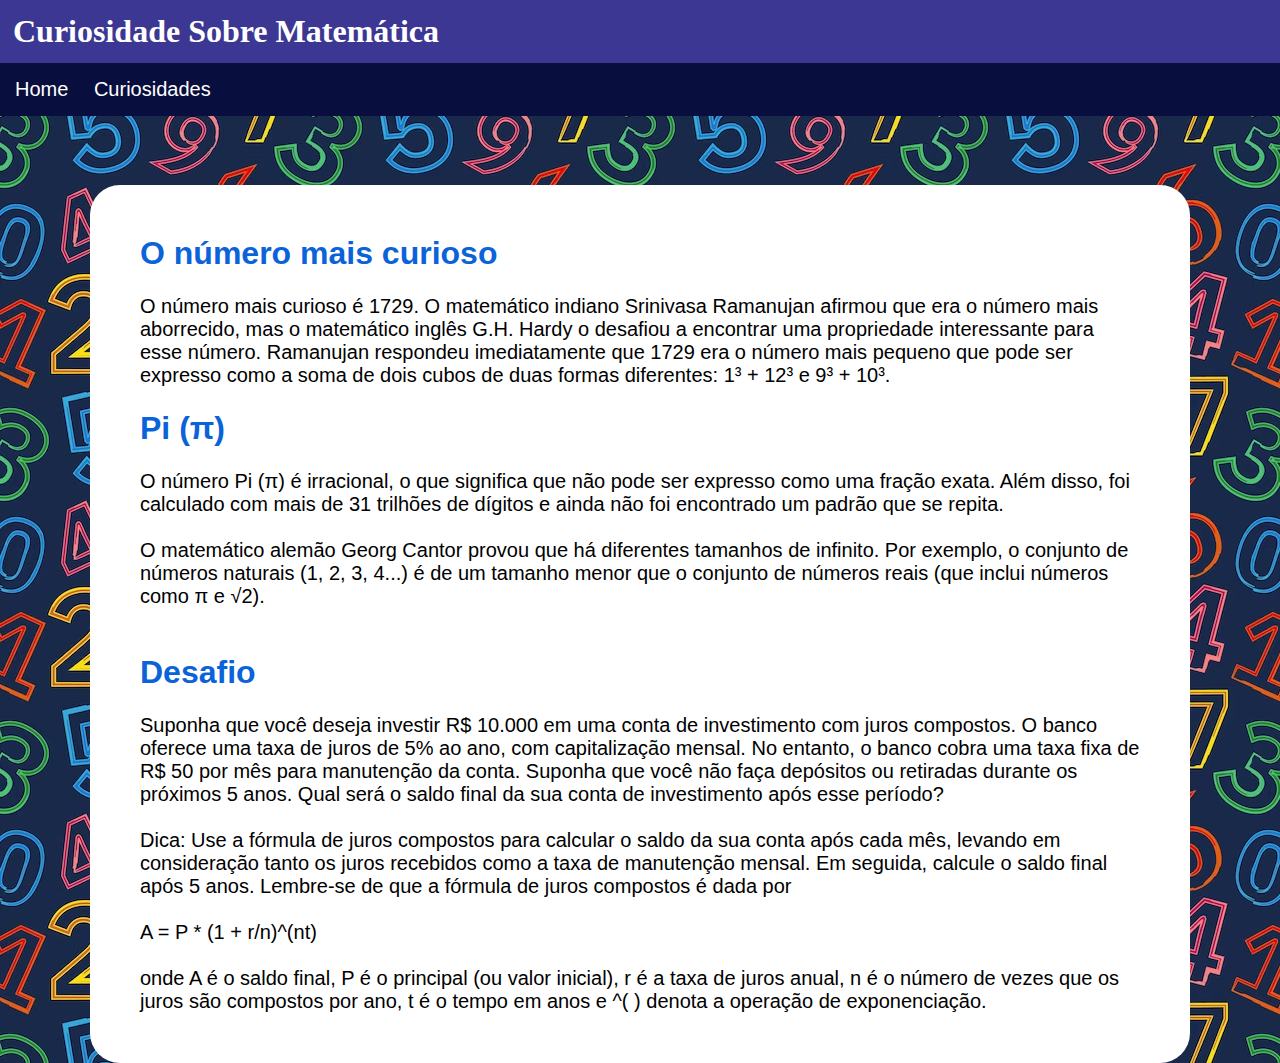
<file: index.html>
<!DOCTYPE html>
<html lang="pt-br">
<head>
    <meta charset="UTF-8">
    <meta http-equiv="X-UA-Compatible" content="IE=edge">
    <meta name="viewport" content="width=device-width, initial-scale=1.0">
    <link rel="stylesheet" href="style.css">
    <link rel="shortcut icon" href="matematica.png" type="image/x-icon">
    <title>Matemática Divertida</title>
</head>
<body>
    <header>
        <h1>Curiosidade Sobre Matemática</h1>
    </header>
    <nav>
        <a href="index.html">Home</a>
        <a href="pag2.html">Curiosidades</a>    
    </nav>
    <br>
    <br>
    <br>
    <main>
        <h1>O número mais curioso</h1>
        <br>
        <p>
            O número mais curioso é 1729. O matemático indiano Srinivasa Ramanujan afirmou que era o número mais aborrecido, mas o matemático inglês G.H. Hardy o desafiou a encontrar uma propriedade interessante para esse número. Ramanujan respondeu imediatamente que 1729 era o número mais pequeno que pode ser expresso como a soma de dois cubos de duas formas diferentes: 1³ + 12³ e 9³ + 10³.
        </p>
        <br>
        <h1> Pi (π)</h1>
        <br>
        <p>
            O número Pi (π) é irracional, o que significa que não pode ser expresso como uma fração exata. Além disso, foi calculado com mais de 31 trilhões de dígitos e ainda não foi encontrado um padrão que se repita.
        </p>
        <br>
        <p>
            O matemático alemão Georg Cantor provou que há diferentes tamanhos de infinito. Por exemplo, o conjunto de números naturais (1, 2, 3, 4...) é de um tamanho menor que o conjunto de números reais (que inclui números como π e √2).
        </p>
        <br>
        <br>
        <h1>Desafio</h1>
        <br>
        <p>
            Suponha que você deseja investir R$ 10.000 em uma conta de investimento com juros compostos. O banco oferece uma taxa de juros de 5% ao ano, com capitalização mensal. No entanto, o banco cobra uma taxa fixa de R$ 50 por mês para manutenção da conta. Suponha que você não faça depósitos ou retiradas durante os próximos 5 anos. Qual será o saldo final da sua conta de investimento após esse período?<br><br>
            Dica: Use a fórmula de juros compostos para calcular o saldo da sua conta após cada mês, levando em consideração tanto os juros recebidos como a taxa de manutenção mensal. Em seguida, calcule o saldo final após 5 anos. Lembre-se de que a fórmula de juros compostos é dada por <br><br>
            A = P * (1 + r/n)^(nt) <br><br>
            onde A é o saldo final, P é o principal (ou valor inicial), r é a taxa de juros anual, n é o número de vezes que os juros são compostos por ano, t é o tempo em anos e ^( ) denota a operação de exponenciação.
        </p>
    </main>
</body>
</html>
</file>
<file: style.css>
@charset "UTF-8";

*{
    padding: 60px;
    font-size:20px
}


:root{
    ---cor1: #C6EEDA;
    ---cor2: #9440DB;
    ---cor3: #0B63D9;
    ---cor4: #00E2FA;
    ---cor5: #3d3794;


    ---font-padrao: Arial, Verdana, Helvetica, sans-serif;
    ---font-destaque: 'Bebas Neue', cursive;

}


*{
    padding: 0px;
    margin: 0px;
}



body {
    background-image: url(fundo4.png);
    font-family: var(---font-padrao);
}


header {
    background-color: var(---cor5);
    font-family: var(---font-destaque);
    padding: 13px;
}

header > h1{
    color:white ;
    font-family: var(---font-destaque);
}

header > p{
    color: white;
}
nav{
    background-color: #080e3d;
    word-spacing: 20px;
    padding: 15px;
}

a{
    text-decoration: none;
    color: white;
}


main{
    min-width: 300px;
    max-width: 1000px;
    background-color: rgb(255, 255, 255);
    margin: auto;
    padding: 50px;
    border-radius: 30px;
}

main h1{
    color:var(---cor3) ;
    font-family: var(---font-padrao);
}


main h2{
    color:var(---cor3) ;
    font-family: var(---font-padrao);
}

footer{
    background-color: var(---cor5)
    color
}

main img {
    width: 100%;
}

main imag.pequena {
    width: 50%;
    display: block;
    margin: auto;
}

img {
    border-radius: 15px;
}

h1 {
    font-size: xx-large;
    margin: 0px;
}

h2 {
    font-size: larger;
}

li, abbr {
    text-decoration: none;
}
</file>
